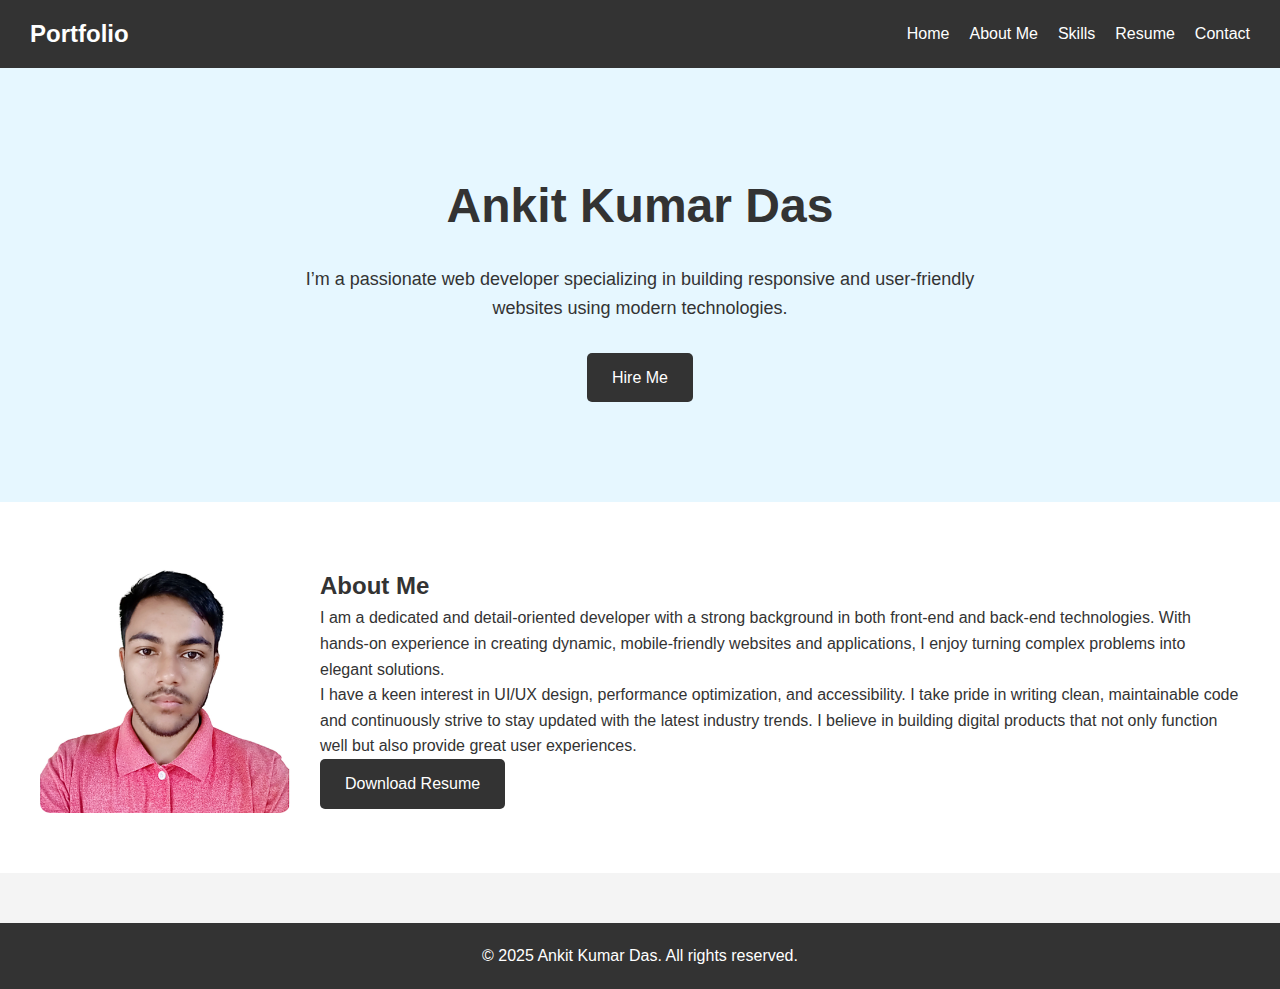
<file: Web development Level 1 task 1/index.html>
<!DOCTYPE html>
<html lang="en">
<head>
  <meta charset="UTF-8">
  <title>Portfolio</title>
  <meta name="viewport" content="width=device-width, initial-scale=1.0">
  <link rel="stylesheet" href="style.css">
</head>
<body>

  
  <nav>
    <div class="logo">Portfolio</div>
    <ul>
      <li><a href="#home">Home</a></li>
      <li><a href="#about">About Me</a></li>
      <li><a href="#skills">Skills</a></li>
      <li><a href="#resume">Resume</a></li>
      <li><a href="#contact">Contact</a></li>
    </ul>
  </nav>

 
  <section id="home" class="hero">
    <div class="hero-content">
      <h1>Ankit Kumar Das</h1>
      <p>I’m a passionate web developer specializing in building responsive and user-friendly websites using modern technologies.</p>
      <a href="#contact" class="btn">Hire Me</a>
    </div>
  </section>

  
  <section id="about" class="about">
    <div class="about-container">
      <img src="IMG_20250331_224014.jpg" alt="My Photo" class="about-img">
      
      <div class="about-text">
        <h2>About Me</h2>
        <p>I am a dedicated and detail-oriented developer with a strong background in both front-end and back-end technologies. With hands-on experience in creating dynamic, mobile-friendly websites and applications, I enjoy turning complex problems into elegant solutions.</p>
        <p>I have a keen interest in UI/UX design, performance optimization, and accessibility. I take pride in writing clean, maintainable code and continuously strive to stay updated with the latest industry trends. I believe in building digital products that not only function well but also provide great user experiences.</p>
        <a href="resume.pdf" class="btn" download>Download Resume</a>
      </div>
    </div>
  </section>

  
  <footer>
    <p>&copy; 2025 Ankit Kumar Das. All rights reserved.</p>
  </footer>

</body>
</html>
</file>
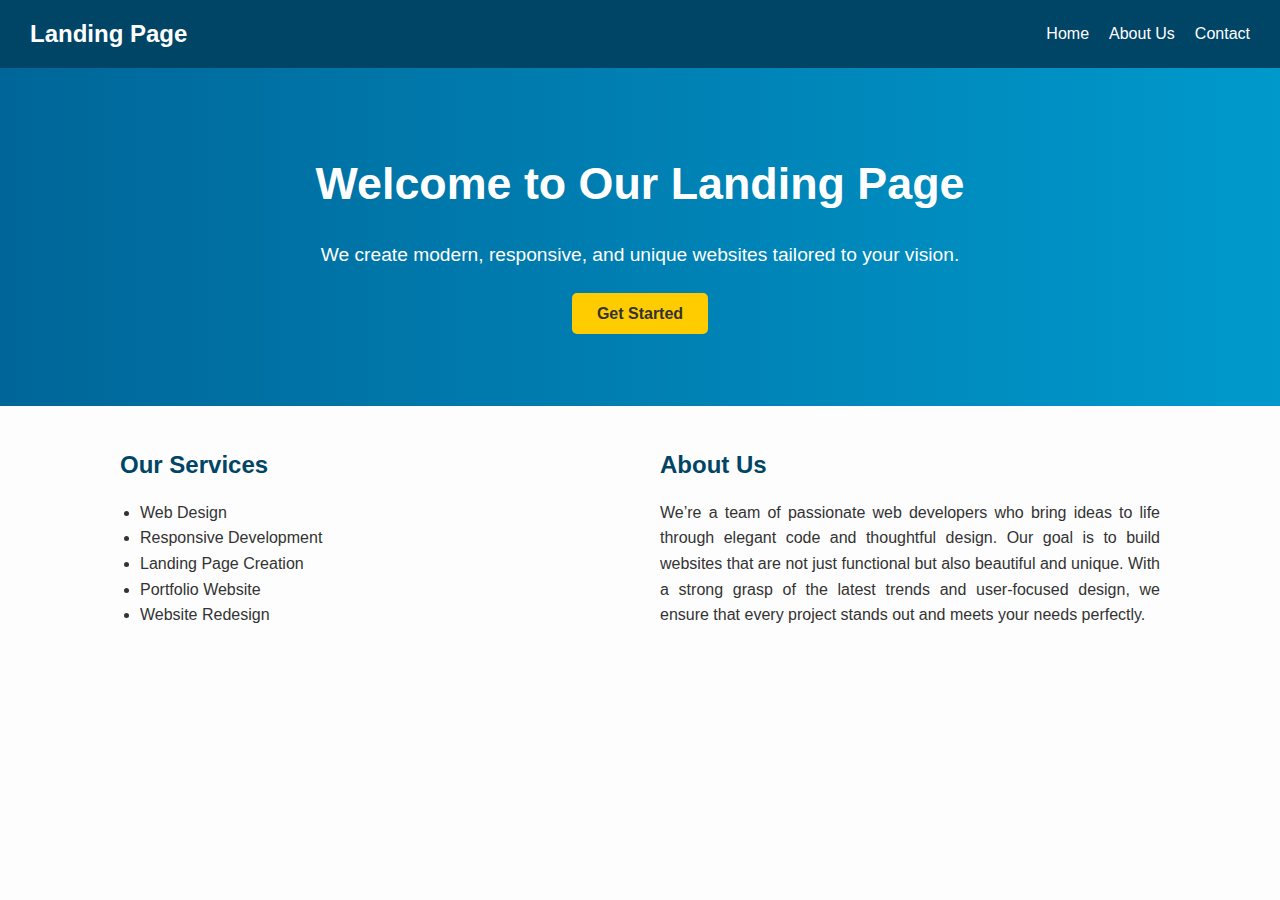
<file: Web development Level 1 task 2/index.html>
<!DOCTYPE html>
<html lang="en">
<head>
  <meta charset="UTF-8">
  <title>Landing Page</title>
  <meta name="viewport" content="width=device-width, initial-scale=1.0">
  <link rel="stylesheet" href="style.css">
</head>
<body>

  
  <nav>
    <div class="logo">Landing Page</div>
    <ul>
      <li><a href="#home">Home</a></li>
      <li><a href="#about">About Us</a></li>
      <li><a href="#" onclick="event.preventDefault(); toggleContact();">Contact</a></li>
    </ul>
  </nav>


  <section id="home" class="hero">
    <div class="hero-content">
      <h1>Welcome to Our Landing Page</h1>
      <p>We create modern, responsive, and unique websites tailored to your vision.</p>
      <a href="#" class="btn" onclick="event.preventDefault(); toggleContact();">Get Started</a>
    </div>
  </section>


  <section class="main-content">
    <div class="services">
      <h2>Our Services</h2>
      <ul>
        <li>Web Design</li>
        <li>Responsive Development</li>
        <li>Landing Page Creation</li>
        <li>Portfolio Website</li>
        <li>Website Redesign</li>
      </ul>
    </div>

  
    <div class="about" id="about">
      <h2>About Us</h2>
      <p>
        We’re a team of passionate web developers who bring ideas to life through elegant code and thoughtful design. Our goal is to build websites that are not just functional but also beautiful and unique. With a strong grasp of the latest trends and user-focused design, we ensure that every project stands out and meets your needs perfectly.
      </p>
    </div>
  </section>


  <section id="contact" class="contact hidden">
    <div class="contact-container">
      <h2>Contact Us</h2>
      <p><strong>Email:</strong> info@webcreator.com</p>
      <p><strong>Phone:</strong> +91 98765 43210</p>
      <p><strong>Location:</strong> India</p>
    </div>
  </section>

 
  <script>
    function toggleContact() {
      const contactSection = document.getElementById("contact");
      contactSection.classList.toggle("hidden");
    }
  </script>

</body>
</html>
</file>
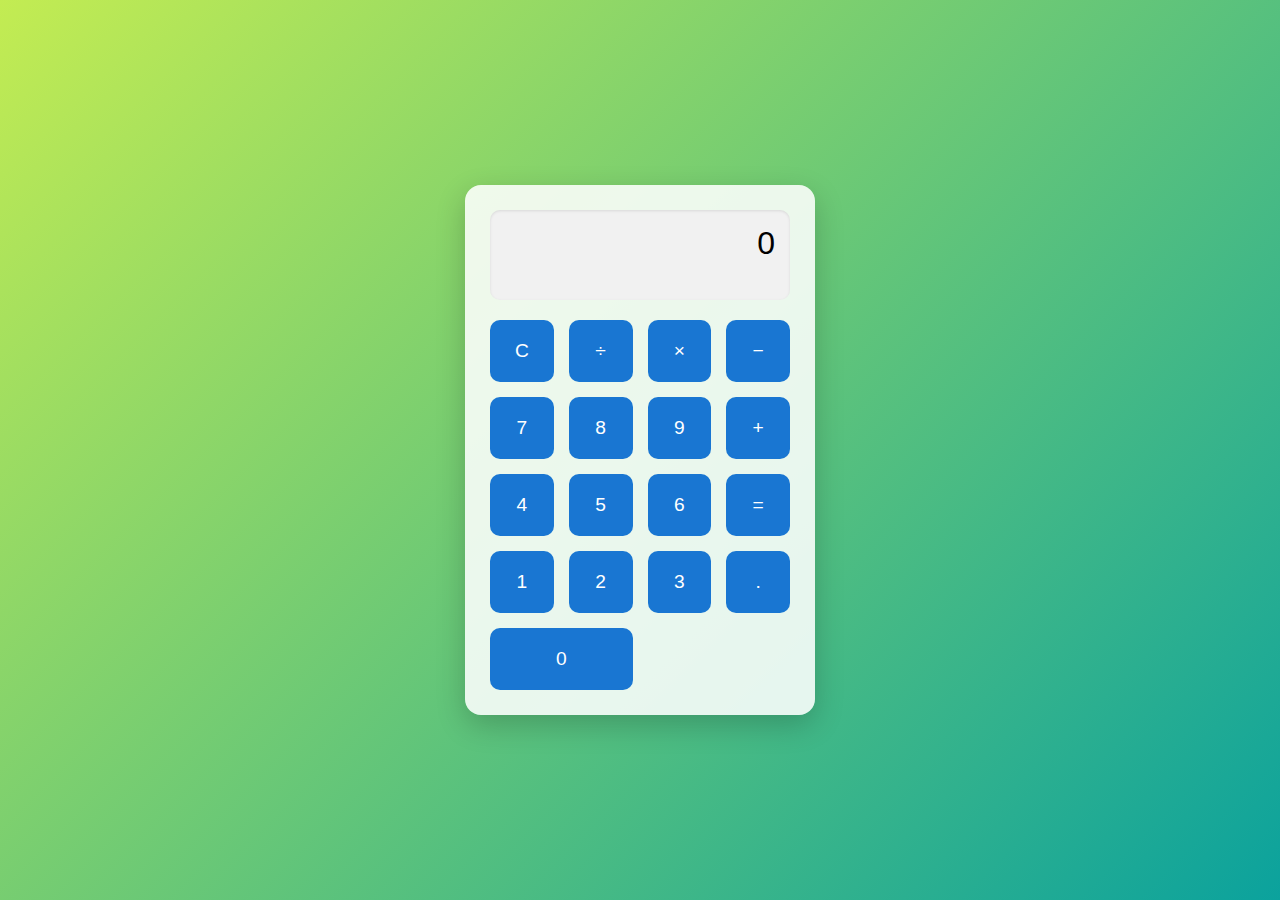
<file: Web development Level 1 task 3/index3.html>
<!DOCTYPE html>
<html lang="en">
<head>
  <meta charset="UTF-8">
  <title>Calculator</title>
  <meta name="viewport" content="width=device-width, initial-scale=1.0">
  <link rel="stylesheet" href="style.css">
</head>
<body>

  <div class="calculator">
    <div class="display" id="display">0</div>
    <div class="buttons">
      <button data-value="C">C</button>
      <button data-value="/">÷</button>
      <button data-value="*">×</button>
      <button data-value="-">−</button>

      <button data-value="7">7</button>
      <button data-value="8">8</button>
      <button data-value="9">9</button>
      <button data-value="+">+</button>

      <button data-value="4">4</button>
      <button data-value="5">5</button>
      <button data-value="6">6</button>
      <button data-value="=">=</button>

      <button data-value="1">1</button>
      <button data-value="2">2</button>
      <button data-value="3">3</button>
      <button data-value=".">.</button>

      <button data-value="0" class="zero">0</button>
    </div>
  </div>

  <script src="script.js"></script>
</body>
</html>
</file>
<file: Web development Level 1 task 1/style.css>
* {
  margin: 0;
  padding: 0;
  box-sizing: border-box;
  font-family: "Segoe UI", sans-serif;
}

body {
  background: #f4f4f4;
  color: #333;
  line-height: 1.6;
}


nav {
  background-color: #333;
  color: #fff;
  padding: 15px 30px;
  display: flex;
  justify-content: space-between;
  align-items: center;
}

nav .logo {
  font-size: 24px;
  font-weight: bold;
}

nav ul {
  display: flex;
  list-style: none;
}

nav ul li {
  margin-left: 20px;
}

nav ul li a {
  color: #fff;
  text-decoration: none;
  transition: color 0.3s ease;
}

nav ul li a:hover {
  color: #ffcc00;
}


.hero {
  background: #e6f7ff;
  text-align: center;
  padding: 100px 20px;
}

.hero-content h1 {
  font-size: 48px;
  margin-bottom: 20px;
}

.hero-content p {
  font-size: 18px;
  max-width: 700px;
  margin: 0 auto 30px;
}

.btn {
  display: inline-block;
  padding: 12px 25px;
  background-color: #333;
  color: #fff;
  text-decoration: none;
  border-radius: 5px;
  transition: background 0.3s ease;
}

.btn:hover {
  background-color: #555;
}


.about {
  background-color: #fff;
  padding: 60px 20px;
}

.about-container {
  display: flex;
  align-items: center;
  gap: 30px;
  flex-wrap: wrap;
  max-width: 1200px;
  margin: 0 auto;
}

.about-img {
  width: 250px;
  height: auto;
  border-radius: 10px;
  flex-shrink: 0;
}

.about-text {
  flex: 1;
  min-width: 280px;
}


footer {
  background-color: #333;
  color: #fff;
  text-align: center;
  padding: 20px;
  margin-top: 50px;
}
</file>
<file: Web development Level 1 task 2/style.css>
* {
  margin: 0;
  padding: 0;
  box-sizing: border-box;
  font-family: 'Segoe UI', sans-serif;
}

body {
  background-color: #fdfdfd;
  color: #333;
  line-height: 1.6;
}


nav {
  background-color: #004466;
  color: white;
  display: flex;
  justify-content: space-between;
  align-items: center;
  padding: 15px 30px;
}

nav .logo {
  font-size: 1.5rem;
  font-weight: bold;
}

nav ul {
  display: flex;
  list-style: none;
}

nav ul li {
  margin-left: 20px;
}

nav ul li a {
  color: white;
  text-decoration: none;
  font-weight: 500;
  transition: color 0.3s ease;
}

nav ul li a:hover {
  color: #ffcc00;
}


.hero {
  background: linear-gradient(to right, #006699, #0099cc);
  color: white;
  padding: 80px 30px;
  text-align: center;
}

.hero-content h1 {
  font-size: 2.8rem;
  margin-bottom: 20px;
}

.hero-content p {
  font-size: 1.2rem;
  margin-bottom: 30px;
}

.btn {
  padding: 12px 25px;
  background-color: #ffcc00;
  color: #333;
  text-decoration: none;
  font-weight: bold;
  border-radius: 5px;
  transition: background 0.3s ease;
}

.btn:hover {
  background-color: #e6b800;
}


.main-content {
  display: flex;
  flex-wrap: wrap;
  padding: 40px 20px;
  gap: 40px;
  justify-content: center;
}

.services, .about {
  flex: 1 1 300px;
  max-width: 500px;
}

.services h2, .about h2 {
  color: #004466;
  margin-bottom: 15px;
}

.services ul {
  list-style: disc;
  padding-left: 20px;
}

.about p {
  text-align: justify;
}


.contact {
  display: flex;
  justify-content: center;
  align-items: center;
  height: 100vh;
  background-color: #f1f1f1;
  position: fixed;
  top: 0;
  left: 0;
  width: 100%;
  z-index: 10;
}

.contact-container {
  background: white;
  padding: 30px 40px;
  border-radius: 12px;
  box-shadow: 0 4px 10px rgba(0,0,0,0.1);
  text-align: center;
}

.contact-container h2 {
  margin-bottom: 20px;
  color: #004466;
}

.contact-container p {
  margin: 10px 0;
}

.hidden {
  display: none;
}
</file>
<file: Web development Level 1 task 3/style.css>
body {
  margin: 0;
  padding: 0;
  height: 100vh;
  background: linear-gradient(135deg, #c3ec52 0%, #0ba29d 100%);
  display: flex;
  justify-content: center;
  align-items: center;
  font-family: 'Segoe UI', sans-serif;
}

.calculator {
  background: #ffffffdd;
  padding: 25px;
  border-radius: 16px;
  box-shadow: 0 10px 30px rgba(0,0,0,0.2);
  width: 300px;
}

.display {
  height: 60px;
  background: #f1f1f1;
  border-radius: 10px;
  text-align: right;
  padding: 15px;
  font-size: 2rem;
  margin-bottom: 20px;
  overflow: hidden;
  box-shadow: inset 0 1px 3px rgba(0, 0, 0, 0.1);
}

.buttons {
  display: grid;
  grid-template-columns: repeat(4, 1fr);
  gap: 15px;
}

button {
  padding: 20px;
  font-size: 1.2rem;
  border: none;
  border-radius: 10px;
  background: #1976d2;
  color: white;
  cursor: pointer;
  transition: background 0.2s ease, transform 0.1s ease;
}

button:hover {
  background: #0d47a1;
  transform: scale(1.05);
}

button.zero {
  grid-column: span 2;
}
</file>
